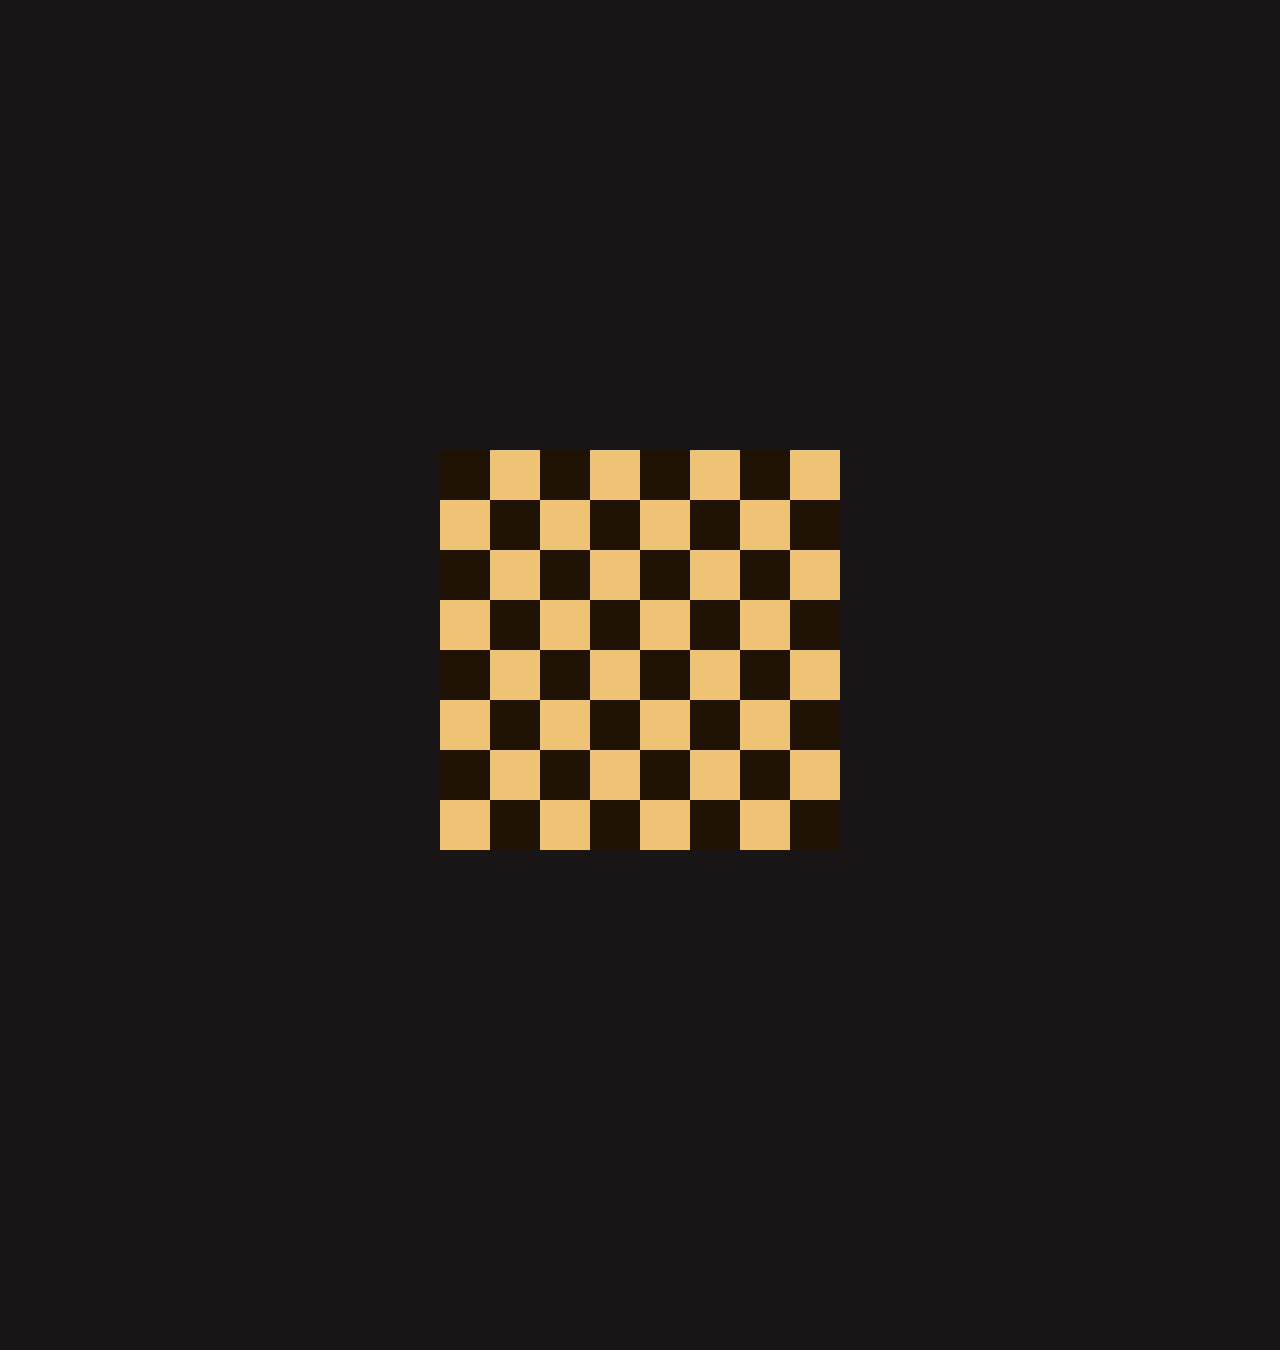
<file: Tabuleiro de Xadrez/index.html>
<!DOCTYPE html>
<head>
    <meta charset="UTF-8">
    <link rel="stylesheet" type="text/css" href="styles.css">
</head>

<body style="background-color: #171515;">
    
    <div class="container">
        <header>
        <div class="parametros"></div>
            <div id = "casa1"></div>
            <div id="casa3"></div>
            <div id="casa5"></div>
            <div id="casa7"></div>
            <div id="casa9"></div>
            <div id="casa11"></div>
            <div id="casa13"></div>
            <div id="casa15"></div>
            <div id="casa17"></div>
            <div id="casa19"></div>
            <div id="casa21"></div>
            <div id="casa23"></div>
            <div id="casa25"></div>
            <div id="casa27"></div>
            <div id="casa29"></div>
            <div id="casa31"></div>            
            <div id="casa33"></div>            
            <div id="casa35"></div>            
            <div id="casa37"></div>            
            <div id="casa39"></div>            
            <div id="casa41"></div>            
            <div id="casa43"></div>            
            <div id="casa45"></div>            
            <div id="casa47"></div>            
            <div id="casa49"></div>            
            <div id="casa51"></div>            
            <div id="casa53"></div>            
            <div id="casa55"></div>            
            <div id="casa57"></div>            
            <div id="casa59"></div>            
            <div id="casa61"></div>            
            <div id="casa63"></div>
                
        </header> 
    </div>
</body>   

</html>
</file>
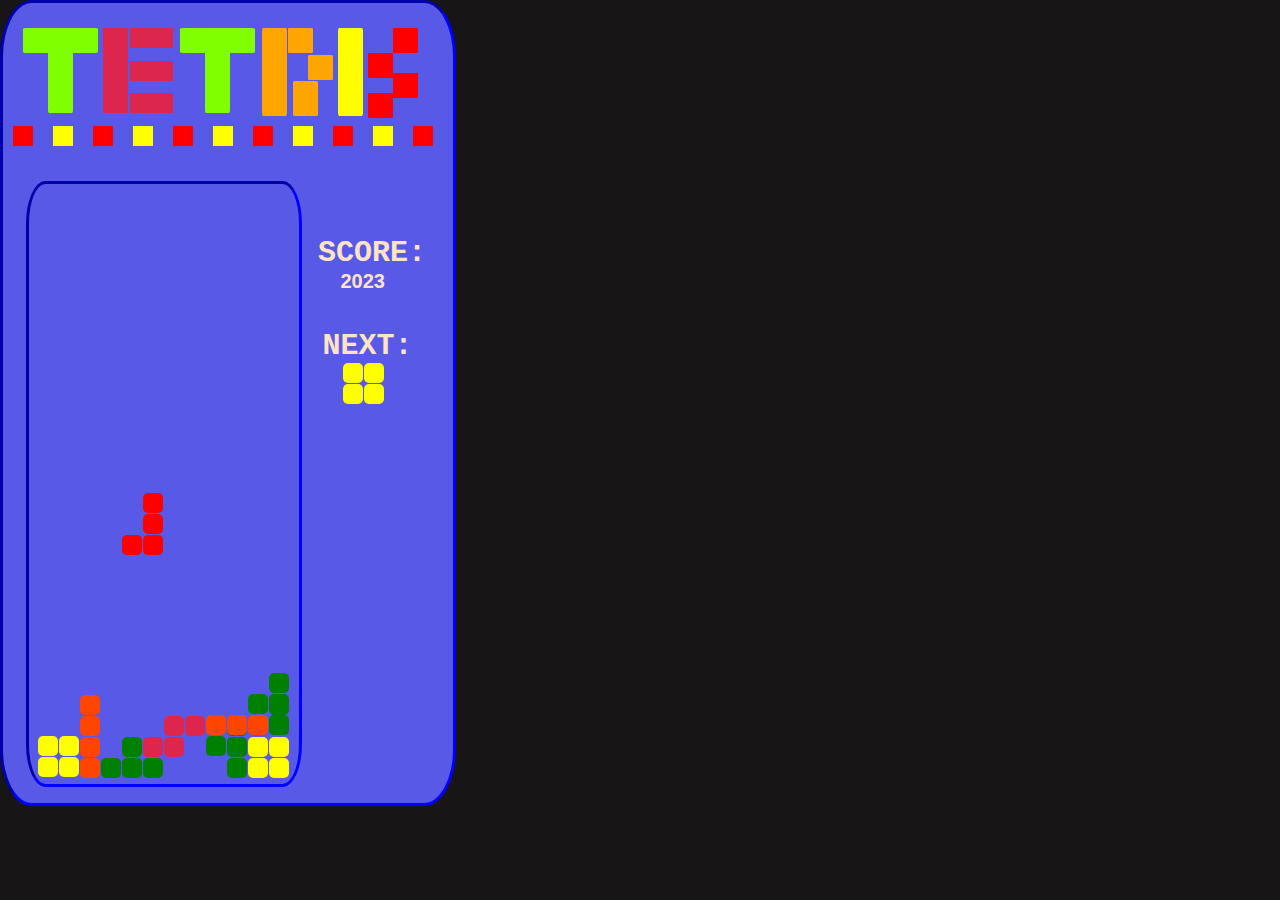
<file: Tetris em HTML e CSS/index.html>
<!DOCTYPE html>
<head>
    <meta charset="UTF-8">
    <link rel="stylesheet" type="text/css" href="style.css">
</head>

<body style="background-color: #171515;">
    
    <div class="container1">
        <header>
            <div id="t1"></div>
            <div id="t2"></div>
            <div id="t3"></div>
            <div id="t4"></div>
            <div id="t5"></div>
            <div id="t6"></div>
            <div id="t7"></div>
            <div id="t8"></div>
            <div id="t9"></div>
            <div id="t10"></div>
            <div id="t11"></div>
            <div id="t12"></div>
            <div id="t13"></div>
            <div id="t14"></div>
            <div id="t15"></div>
            <div id="t16"></div>
            <div id="t17"></div>
            <div id="invisible"></div>
            <div id="bloco1"></div>
            <div id="bloco2"></div>
            <div id="bloco3"></div>
            <div id="bloco4"></div>
            <div id="bloco5"></div>
            <div id="bloco6"></div>
            <div id="bloco7"></div>
            <div id="bloco8"></div>
            <div id="bloco9"></div>
            <div id="bloco10"></div>
            <div id="bloco11"></div>
        
        </header> 

        <div> 
            <h1 class="score">SCORE:</h1>
            <h5 class="value">2023</h5></div>
        <div class="container2"></div>

        <div>
            <div id="parte1"></div>
            <div id="parte2"></div>
            <div id="parte3"></div>
            <div id="parte4"></div>
            <div id="parte5"></div>
            <div id="parte6"></div>
            <div id="parte7"></div>
            <div id="parte8"></div>
            <div id="parte9"></div>
            <div id="parte10"></div>
            <div id="parte11"></div>
            <div id="parte12"></div>
            <div id="parte13"></div>
            <div id="parte14"></div>
            <div id="parte15"></div>
            <div id="parte16"></div>
            <div id="parte17"></div>
            <div id="parte18"></div>
            <div id="parte19"></div>
            <div id="parte20"></div>
            <div id="parte21"></div>
            <div id="parte22"></div>
            <div id="parte23"></div>
            <div id="parte24"></div>
            <div id="parte25"></div>
            <div id="parte26"></div>
            <div id="parte27"></div>
            <div id="parte28"></div>
            <div id="parte29"></div>
            <div id="parte30"></div>
            <div id="parte31"></div>
            <div id="parte32"></div>
            <div id="parte33"></div>
            <div id="parte34"></div>
            <div id="parte35"></div>
            <div id="parte36"></div>
            <div id="parte37"></div>
            <div id="parte38"></div>
        </div>
        
        <div>
            <h1 class="next">NEXT:</h1>
            <div id="parte39"></div>
            <div id="parte40"></div>
            <div id="parte41"></div>
            <div id="parte42"></div>
        </div>
                            
    </div>
</body>   

</html>
</file>
<file: Tabuleiro de Xadrez/styles.css>
.parametros{
    height: 400px;
    width: 400px;
    display: flex;
    background-color: rgb(238, 195, 116);
}

.container{
    height: 100%;
    width: 100%;
    display: flex;
    justify-content: center;
    flex-direction: row;
    position: absolute;
    top: 50%;
}

*{
    margin: 0;
    padding: 0;
}

#casa1{
    width: 50px;
    height: 50px;
    margin-top: -400px;
    background-color: rgb(32, 17, 5);
}

#casa3{
    width: 50px;
    height: 50px;
    background-color: rgb(32, 17, 5);
    margin-top: -50px;
    margin-left: 100px;
    position: relative;
}

#casa5{
    width: 50px;
    height: 50px;
    margin-top: -50px;
    margin-left: 200px;
    background-color: rgb(32, 17, 5);
}

#casa7{
    width: 50px;
    height: 50px;
    margin-top: -50px;
    margin-left: 300px;
    background-color: rgb(32, 17, 5);
}

#casa9{
    width: 50px;
    height: 50px;
    margin-top: 0px;
    margin-left: 50px;
    background-color: rgb(32, 17, 5);
}

#casa11{
    width: 50px;
    height: 50px;
    margin-top: -50px;
    margin-left: 150px;
    background-color: rgb(32, 17, 5);
}

#casa13{
    width: 50px;
    height: 50px;
    margin-top: -50px;
    margin-left: 250px;
    background-color: rgb(32, 17, 5);
}

#casa15{
    width: 50px;
    height: 50px;
    margin-top: -50px;
    margin-left: 350px;
    background-color: rgb(32, 17, 5);
}
#casa15{
    width: 50px;
    height: 50px;
    margin-top: -50px;
    margin-left: 350px;
    background-color: rgb(32, 17, 5);
}
#casa15{
    width: 50px;
    height: 50px;
    margin-top: -50px;
    margin-left: 350px;
    background-color: rgb(32, 17, 5);
}
#casa15{
    width: 50px;
    height: 50px;
    margin-top: -50px;
    margin-left: 350px;
    background-color: rgb(32, 17, 5);
}
#casa17{
    width: 50px;
    height: 50px;
    margin-top: 0px;
    margin-left: 0px;
    background-color: rgb(32, 17, 5);
}
#casa19{
    width: 50px;
    height: 50px;
    margin-top: -50px;
    margin-left: 100px;
    background-color: rgb(32, 17, 5);
}
#casa21{
    width: 50px;
    height: 50px;
    margin-top: -50px;
    margin-left: 200px;
    background-color: rgb(32, 17, 5);
}
#casa23{
    width: 50px;
    height: 50px;
    margin-top: -50px;
    margin-left: 300px;
    background-color: rgb(32, 17, 5);
}
#casa25{
    width: 50px;
    height: 50px;
    margin-top: 0px;
    margin-left: 50px;
    background-color: rgb(32, 17, 5);
}
#casa27{
    width: 50px;
    height: 50px;
    margin-top: -50px;
    margin-left: 150px;
    background-color: rgb(32, 17, 5);
}
#casa29{
    width: 50px;
    height: 50px;
    margin-top: -50px;
    margin-left: 250px;
    background-color: rgb(32, 17, 5);
}
#casa31{
    width: 50px;
    height: 50px;
    margin-top: -50px;
    margin-left: 350px;
    background-color: rgb(32, 17, 5);
}
#casa33{
    width: 50px;
    height: 50px;
    margin-top: 0px;
    margin-left: 0px;
    background-color: rgb(32, 17, 5);
}
#casa35{
    width: 50px;
    height: 50px;
    margin-top: -50px;
    margin-left: 100px;
    background-color: rgb(32, 17, 5);
}
#casa37{
    width: 50px;
    height: 50px;
    margin-top: -50px;
    margin-left: 200px;
    background-color: rgb(32, 17, 5);
}
#casa39{
    width: 50px;
    height: 50px;
    margin-top: -50px;
    margin-left: 300px;
    background-color: rgb(32, 17, 5);
}
#casa41{
    width: 50px;
    height: 50px;
    margin-top: 0px;
    margin-left: 50px;
    background-color: rgb(32, 17, 5);
}
#casa43{
    width: 50px;
    height: 50px;
    margin-top: -50px;
    margin-left: 150px;
    background-color: rgb(32, 17, 5);
}
#casa45{
    width: 50px;
    height: 50px;
    margin-top: -50px;
    margin-left: 250px;
    background-color: rgb(32, 17, 5);
}
#casa47{
    width: 50px;
    height: 50px;
    margin-top: -50px;
    margin-left: 350px;
    background-color: rgb(32, 17, 5);
}
#casa49{
    width: 50px;
    height: 50px;
    margin-top: 0px;
    margin-left: 0px;
    background-color: rgb(32, 17, 5);
}
#casa51{
    width: 50px;
    height: 50px;
    margin-top: -50px;
    margin-left: 100px;
    background-color: rgb(32, 17, 5);
}
#casa53{
    width: 50px;
    height: 50px;
    margin-top: -50px;
    margin-left: 200px;
    background-color: rgb(32, 17, 5);
}
#casa55{
    width: 50px;
    height: 50px;
    margin-top: -50px;
    margin-left: 300px;
    background-color: rgb(32, 17, 5);
}
#casa57{
    width: 50px;
    height: 50px;
    margin-top: 0px;
    margin-left: 50px;
    background-color: rgb(32, 17, 5);
}
#casa59{
    width: 50px;
    height: 50px;
    margin-top: -50px;
    margin-left: 150px;
    background-color: rgb(32, 17, 5);
}
#casa61{
    width: 50px;
    height: 50px;
    margin-top: -50px;
    margin-left: 250px;
    background-color: rgb(32, 17, 5);
}
#casa63{
    width: 50px;
    height: 50px;
    margin-top: -50px;
    margin-left: 350px;
    background-color: rgb(32, 17, 5);
}
</file>
<file: Tetris em HTML e CSS/style.css>
*{
    padding: 0;
    margin: 0;
}

.container1{
    height: 800px;
    width: 450px;
    background-color: rgb(89, 89, 231);
    border-radius: 7%;
    border-color: blue;
    border-style: inset;
    
}

.container2{
    height: 600px;
    width: 270px;
    background-color: rgb(89, 89, 231);
    margin-top: -25%;
    margin-left: 5%;
    border-radius: 7%;
    border-color: blue;
    border-style: inset;
}

#t1{
    width: 75px;
    height: 25px;
    border-radius: 5%;
    margin-top: 25px;
    margin-left: 20px;
    background-color: chartreuse;

}

#t2{
    width: 25px;
    height: 75px;
    border-radius: 5%;
    margin-top: -15px;
    margin-left: 45px;
    background-color: chartreuse;

}

#t3{
    width: 70px;
    height: 20px;
    border-radius: 5%;
    margin-top: -85px;
    margin-left: 100px;
    background-color: rgb(221, 38, 77);

}

#t4{
    width: 70px;
    height: 20px;
    border-radius: 5%;
    margin-top: 45px;
    margin-left: 100px;
    background-color: rgb(221, 38, 77);

}

#t5{
    width: 70px;
    height: 20px;
    border-radius: 5%;
    margin-top: -52px;
    margin-left: 100px;
    background-color: rgb(221, 38, 77);

}

#t6{
    width: 25px;
    height: 75px;
    border-radius: 5%;
    margin-top: -50px;
    margin-left: 100px;
    background-color: rgb(221, 38, 77);

}

#t7{
    width: 75px;
    height: 25px;
    border-radius: 5%;
    margin-top: -78px;
    margin-left: 177px;
    background-color: chartreuse;

}

#t8{
    width: 25px;
    height: 75px;
    border-radius: 5%;
    margin-top: -15px;
    margin-left: 202px;
    background-color: chartreuse;

}

#t9{
    width: 25px;
    height: 88px;
    border-radius: 5%;
    margin-top: -85px;
    margin-left: 259px;
    background-color: orange;

}

#t10{
    width: 25px;
    height: 25px;
    border-radius: 5%;
    margin-top: -88px;
    margin-left: 285px;
    background-color: orange;

}

#t11{
    width: 25px;
    height: 25px;
    border-radius: 5%;
    margin-top: 2px;
    margin-left: 305px;
    background-color: orange;

}

#t12{
    width: 25px;
    height: 35px;
    border-radius: 5%;
    margin-top: 1px;
    margin-left: 290px;
    background-color: orange;

}

#t13{
    width: 25px;
    height: 88px;
    border-radius: 5%;
    margin-top: -88px;
    margin-left: 335px;
    background-color: yellow;
}

#t14{
    width: 25px;
    height: 25px;
    border-radius: 5%;
    margin-top: -88px;
    margin-left: 390px;
    background-color: red;
}

#t15{
    width: 25px;
    height: 25px;
    border-radius: 5%;
    margin-top: 0px;
    margin-left: 365px;
    background-color: red;
}

#t16{
    width: 25px;
    height: 25px;
    border-radius: 5%;
    margin-top: -5px;
    margin-left: 390px;
    background-color: red;
}

#t17{
    width: 25px;
    height: 25px;
    border-radius: 5%;
    margin-top: -5px;
    margin-left: 365px;
    background-color: red;
}

#invisible{
    height: 88px;
    width: 2px;
    background-color: rgb(89, 89, 231);
    margin-left: 125px;
    margin-top: -90px;
}

.score{
    font-size: 30px;
    color: bisque;
    font-family: 'Courier New', Courier, monospace;
    margin-left: 70%;
    margin-top: 20%;
}

.value{
    font-size: 20px;
    color: bisque;
    font-family:  sans-serif;
    margin-left: 75%;
}

#bloco1{
    width: 20px;
    height: 20px;
    background-color: red;
    margin-top: 10px;
    margin-left: 10px;

}

#bloco2{
    width: 20px;
    height: 20px;
    background-color: yellow;
    margin-top: -20px;
    margin-left: 50px;

}

#bloco3{
    width: 20px;
    height: 20px;
    background-color: red;
    margin-top: -20px;
    margin-left: 90px;

}

#bloco4{
    width: 20px;
    height: 20px;
    background-color: yellow;
    margin-top: -20px;
    margin-left: 130px;

}
#bloco5{
    width: 20px;
    height: 20px;
    background-color: red;
    margin-top: -20px;
    margin-left: 170px;

}
#bloco6{
    width: 20px;
    height: 20px;
    background-color: yellow;
    margin-top: -20px;
    margin-left: 210px;

}

#bloco7{
    width: 20px;
    height: 20px;
    background-color: red;
    margin-top: -20px;
    margin-left: 250px;

}

#bloco8{
    width: 20px;
    height: 20px;
    background-color: yellow;
    margin-top: -20px;
    margin-left: 290px;

}

#bloco9{
    width: 20px;
    height: 20px;
    background-color: red;
    margin-top: -20px;
    margin-left: 330px;

}

#bloco10{
    width: 20px;
    height: 20px;
    background-color: yellow;
    margin-top: -20px;
    margin-left: 370px;
    
}

#bloco11{
    width: 20px;
    height: 20px;
    background-color: red;
    margin-top: -20px;
    margin-left: 410px;
    
}

#parte1{
    height: 20px;
    width: 20px;
    background-color: yellow;
    border-radius: 5px;
    margin-top: -30px;
    margin-left: 35px;

}

#parte2{
    height: 20px;
    width: 20px;
    background-color: yellow;
    border-radius: 5px;
    margin-top: -41px;
    margin-left: 35px;
}

#parte3{
    height: 20px;
    width: 20px;
    background-color: yellow;
    border-radius: 5px;
    margin-top: 1px;
    margin-left: 56px;
}

#parte4{
    height: 20px;
    width: 20px;
    background-color: yellow;
    border-radius: 5px;
    margin-top: -41px;
    margin-left: 56px;
}

#parte5{
    height: 20px;
    width: 20px;
    background-color: orangered;
    border-radius: 5px;
    margin-top: 2px;
    margin-left: 77px;
}

#parte6{
    height: 20px;
    width: 20px;
    background-color: orangered;
    border-radius: 5px;
    margin-top: -41px;
    margin-left: 77px;
}

#parte7{
    height: 20px;
    width: 20px;
    background-color: orangered;
    border-radius: 5px;
    margin-top: -41px;
    margin-left: 77px;
}

#parte8{
    height: 20px;
    width: 20px;
    background-color: orangered;
    border-radius: 5px;
    margin-top: -41px;
    margin-left: 77px;
}

#parte9{
    height: 20px;
    width: 20px;
    background-color: green;
    border-radius: 5px;
    margin-top: 43px;
    margin-left: 98px;
}

#parte10{
    height: 20px;
    width: 20px;
    background-color: green;
    border-radius: 5px;
    margin-top: -20px;
    margin-left: 119px;
}

#parte11{
    height: 20px;
    width: 20px;
    background-color: green;
    border-radius: 5px;
    margin-top: -20px;
    margin-left: 140px;
}

#parte12{
    height: 20px;
    width: 20px;
    background-color: rgb(221, 38, 77);
    border-radius: 5px;
    margin-top: -41px;
    margin-left: 140px;
}

#parte13{
    height: 20px;
    width: 20px;
    background-color: rgb(221, 38, 77);
    border-radius: 5px;
    margin-top: -20px;
    margin-left: 161px;
}

#parte14{
    height: 20px;
    width: 20px;
    background-color: rgb(221, 38, 77);
    border-radius: 5px;
    margin-top: -41px;
    margin-left: 161px;
}

#parte15{
    height: 20px;
    width: 20px;
    background-color: green;
    border-radius: 5px;
    margin-top: 1px;
    margin-left: 119px;
}

#parte16{
    height: 20px;
    width: 20px;
    background-color: rgb(221, 38, 77);
    border-radius: 5px;
    margin-top: -41px;
    margin-left: 182px;
}

#parte17{
    height: 20px;
    width: 20px;
    background-color: yellow;
    border-radius: 5px;
    margin-top: 22px;
    margin-left: 245px;

}

#parte18{
    height: 20px;
    width: 20px;
    background-color: yellow;
    border-radius: 5px;
    margin-top: -20px;
    margin-left: 266px;
}

#parte19{
    height: 20px;
    width: 20px;
    background-color: yellow;
    border-radius: 5px;
    margin-top: -41px;
    margin-left: 245px;
}

#parte20{
    height: 20px;
    width: 20px;
    background-color: yellow;
    border-radius: 5px;
    margin-top: -20px;
    margin-left: 266px;
}


#parte21{
    height: 20px;
    width: 20px;
    background-color: green;
    border-radius: 5px;
    margin-top: -42px;
    margin-left: 266px;
}

#parte22{
    height: 20px;
    width: 20px;
    background-color: green;
    border-radius: 5px;
    margin-top: -41px;
    margin-left: 266px;
}

#parte23{
    height: 20px;
    width: 20px;
    background-color: green;
    border-radius: 5px;
    margin-top: -20px;
    margin-left: 245px;
}

#parte24{
    height: 20px;
    width: 20px;
    background-color: green;
    border-radius: 5px;
    margin-top: -41px;
    margin-left: 266px;
}

#parte25{
    height: 20px;
    width: 20px;
    background-color: green;
    border-radius: 5px;
    margin-top: 65px;
    margin-left: 224px;
}

#parte26{
    height: 20px;
    width: 20px;
    background-color: green;
    border-radius: 5px;
    margin-top: -41px;
    margin-left: 224px;
}

#parte27{
    height: 20px;
    width: 20px;
    background-color: green;
    border-radius: 5px;
    margin-top: -41px;
    margin-left: 224px;
}

#parte28{
    height: 20px;
    width: 20px;
    background-color: green;
    border-radius: 5px;
    margin-top: -41px;
    margin-left: 266px;
}

#parte29{
    height: 20px;
    width: 20px;
    background-color: green;
    border-radius: 5px;
    margin-top: 21px;
    margin-left: 203px;
}

#parte30{
    height: 20px;
    width: 20px;
    background-color: green;
    border-radius: 5px;
    margin-top: -41px;
    margin-left: 266px;
}

#parte32{
    height: 20px;
    width: 20px;
    background-color: orangered;
    border-radius: 5px;
    margin-top: -20px;
    margin-left: 245px;
}

#parte33{
    height: 20px;
    width: 20px;
    background-color: orangered;
    border-radius: 5px;
    margin-top: -20px;
    margin-left: 224px;
}

#parte34{
    height: 20px;
    width: 20px;
    background-color: orangered;
    border-radius: 5px;
    margin-top: -20px;
    margin-left: 203px;
}

#parte35{
    height: 20px;
    width: 20px;
    background-color: red;
    border-radius: 5px;
    margin-top: -200px;
    margin-left: 140px;
}

#parte36{
    height: 20px;
    width: 20px;
    background-color: red;
    border-radius: 5px;
    margin-top: -41px;
    margin-left: 140px;
}

#parte37{
    height: 20px;
    width: 20px;
    background-color: red;
    border-radius: 5px;
    margin-top: -41px;
    margin-left: 140px;
}

#parte38{
    height: 20px;
    width: 20px;
    background-color: red;
    border-radius: 5px;
    margin-top: 22px;
    margin-left: 119px;
}

.next{
    font-size: 30px;
    color: bisque;
    font-family: 'Courier New', Courier, monospace;
    margin-left: 71%;
    margin-top: -95%;
}

#parte39{
    height: 20px;
    width: 20px;
    background-color: yellow;
    border-radius: 5px;
    margin-top: 0px;
    margin-left: 340px;
}

#parte40{
    height: 20px;
    width: 20px;
    background-color: yellow;
    border-radius: 5px;
    margin-top: -20px;
    margin-left: 361px;
}

#parte41{
    height: 20px;
    width: 20px;
    background-color: yellow;
    border-radius: 5px;
    margin-top: 1px;
    margin-left: 340px;
}

#parte42{
    height: 20px;
    width: 20px;
    background-color: yellow;
    border-radius: 5px;
    margin-top: -20px;
    margin-left: 361px;
}
</file>
